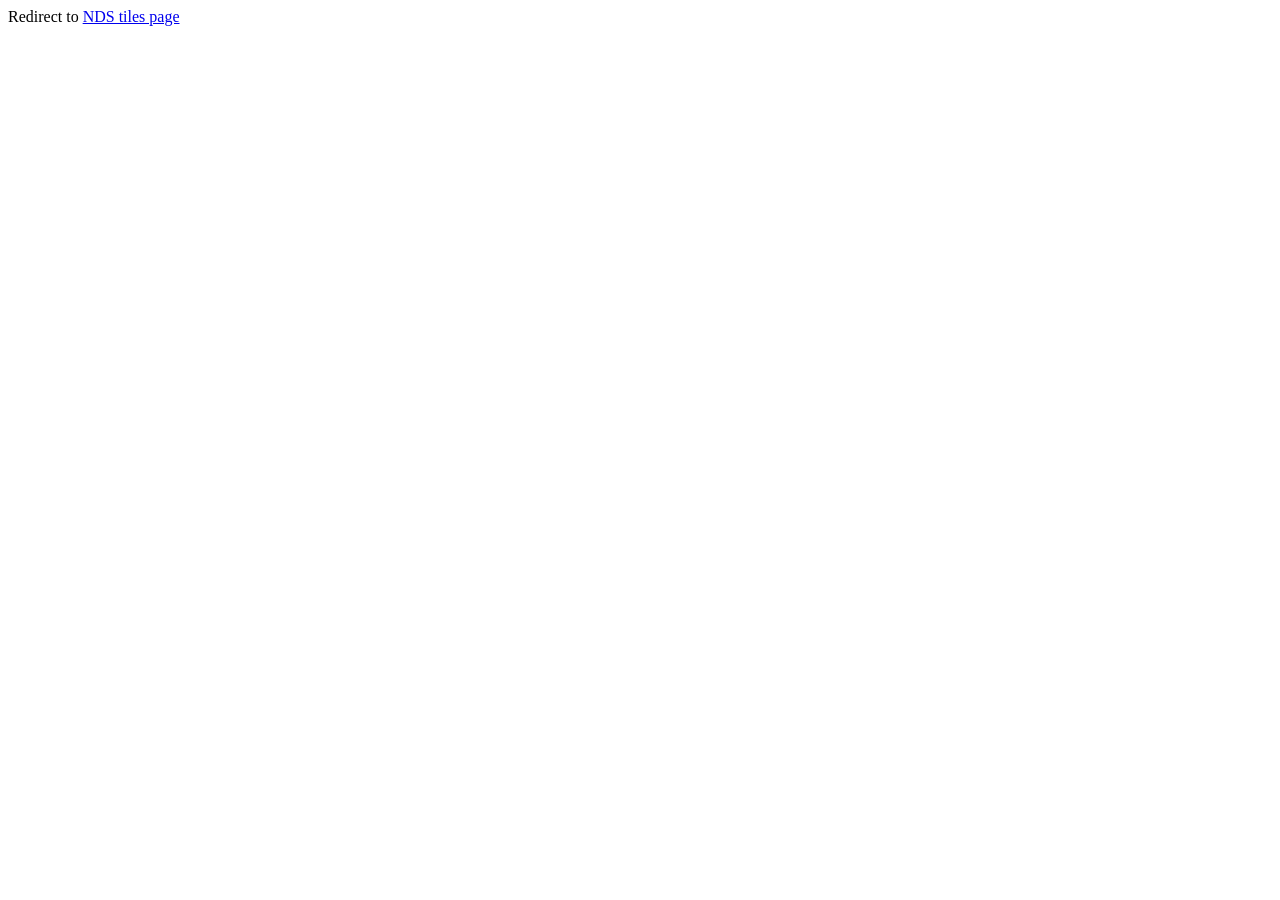
<file: index.html>
<!DOCTYPE html>
<html>
<head>
  <title>NDS tiles</title>
  <meta charset="utf-8" />
  <meta http-equiv="refresh" content="3; url=nds/index.html" />
</head>
<body>
  Redirect to <a href="nds/index.html">NDS tiles page</a>
</body>
</html>
</file>
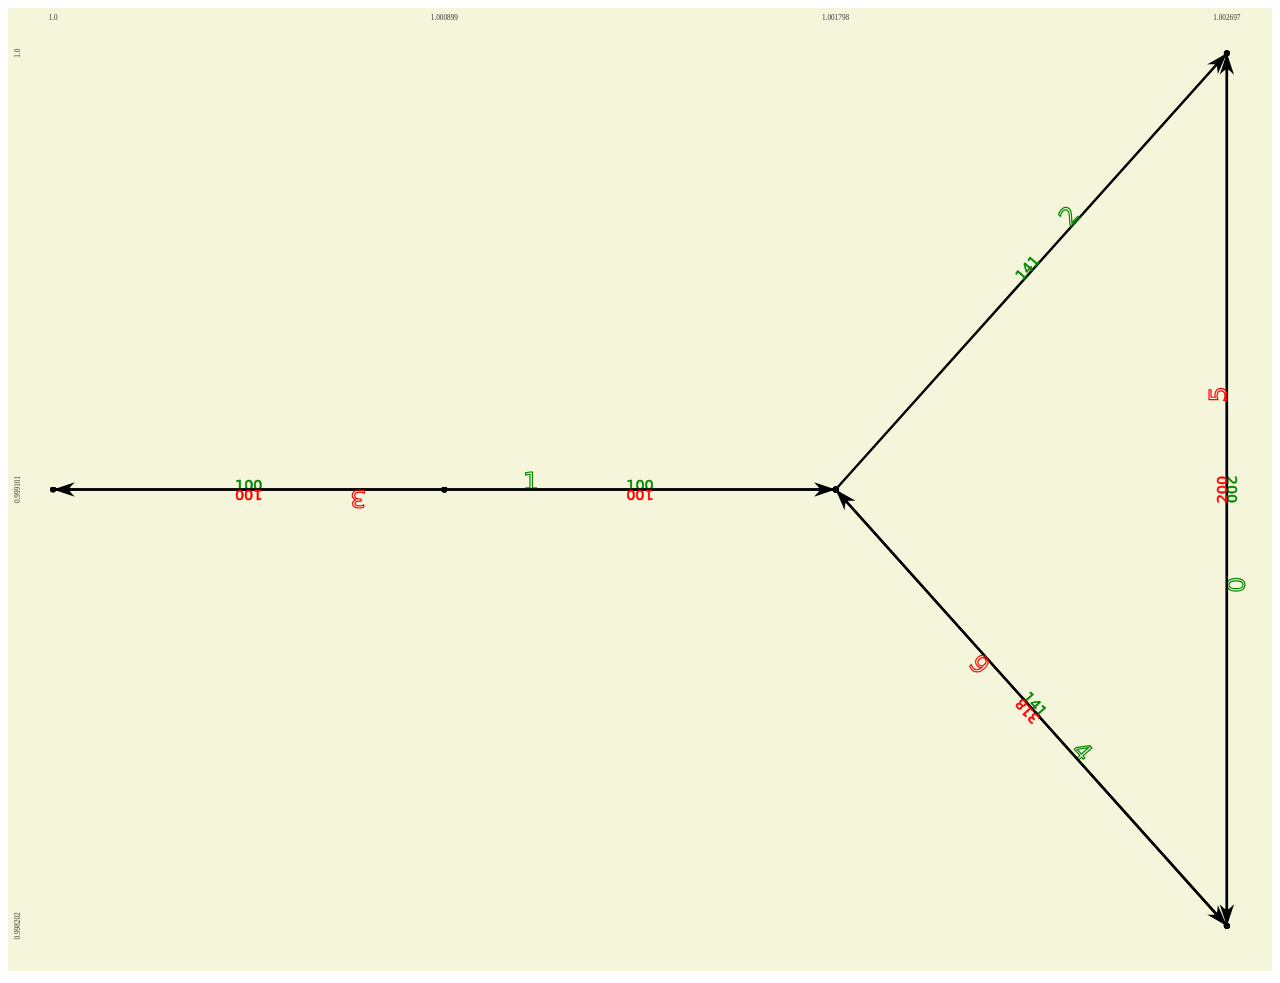
<file: presentations/gdb/images/example.html>
<!DOCTYPE HTML>
<html xmlns="http://www.w3.org/1999/xhtml" xml:lang="en">
<head><meta http-equiv="content-type" content="application/xhtml+xml; charset=utf-8"/>
  <style>
    svg { background-color: beige; }
    .node { stroke: #000; stroke-width: 4; fill: none; marker-end: url(#forward) }
    .node.forward { stroke-width: 2; stroke: #080; font-family: sans; font-size: 42px }
    .node.reverse { stroke-width: 2; stroke: #f00; font-family: sans; font-size: 42px }
    .segment { marker-start: url(#osm-node); marker-end: url(#osm-node); }
    .segment.weight { font-family: sans; font-size:24px; text-anchor:middle; stroke-width: 1;  }
    .segment.weight.forward { stroke: #080; fill: #080; }
    .segment.weight.reverse { stroke: #f00; fill: #f00; }
    .edge { stroke: #00f; stroke-width: 2; fill: none; }
    .edge.forward { stroke: #0c0; stroke-width: 1; marker-end: url(#forward) }
    .edge.backward { stroke: #f00; stroke-width: 1; marker-start: url(#reverse) }
    .edge.both { stroke: #fc0; stroke-width: 1; marker-end: url(#forward); marker-start: url(#reverse) }
    .coordinates { font-size: 12px; fill: #333 }
  </style>
</head>
<svg viewBox="0 0 2100 1600"
     xmlns="http://www.w3.org/2000/svg"
     xmlns:xlink="http://www.w3.org/1999/xlink">
  <defs>
    <marker id="forward" markerWidth="10" markerHeight="10" refX="9" refY="3" orient="auto" markerUnits="strokeWidth">
      <path d="M0,0 C3,3 3,3 0,6 L9,3 z" fill="#000" />
    </marker>

    <marker id="reverse" markerWidth="10" markerHeight="10" refX="0" refY="3" orient="auto" markerUnits="strokeWidth">
      <path d="M9,0 C6,3 6,3 9,6 L0,3 z" fill="#000" />
    </marker>

    <marker id="osm-node" markerWidth="10" markerHeight="10" refX="5" refY="5" orient="auto" markerUnits="strokeWidth">
      <circle cx="5" cy="5" r="5"  fill="#000" />
    </marker>
  </defs>
<path id="n0" class="node" d="M2025.0,75.0 L2025.0,1525.0" /><text><textPath class="node forward" xlink:href="#n0" startOffset="60%">0</textPath></text>
<path id="s0.0" class="segment" d="M2025.0,75.0 L2025.0,1525.0" /><text class="segment weight forward"><textPath xlink:href="#s0.0" startOffset="50%">200</textPath></text>
<path id="n1" class="node" d="M75.0,800.0 L725.0,800.0 L1375.0,800.0" /><text><textPath class="node forward" xlink:href="#n1" startOffset="60%">1</textPath></text>
<path id="s1.0" class="segment" d="M75.0,800.0 L725.0,800.0" /><text class="segment weight forward"><textPath xlink:href="#s1.0" startOffset="50%">100</textPath></text>
<path id="s1.1" class="segment" d="M725.0,800.0 L1375.0,800.0" /><text class="segment weight forward"><textPath xlink:href="#s1.1" startOffset="50%">100</textPath></text>
<path id="n2" class="node" d="M1375.0,800.0 L2025.0,75.0" /><text><textPath class="node forward" xlink:href="#n2" startOffset="60%">2</textPath></text>
<path id="s2.0" class="segment" d="M1375.0,800.0 L2025.0,75.0" /><text class="segment weight forward"><textPath xlink:href="#s2.0" startOffset="50%">141</textPath></text>
<path id="n3" class="node" d="M1375.0,800.0 L725.0,800.0 L75.0,800.0" /><text><textPath class="node reverse" xlink:href="#n3" startOffset="60%">3</textPath></text>
<path id="s3.0" class="segment" d="M1375.0,800.0 L725.0,800.0" /><text class="segment weight reverse"><textPath xlink:href="#s3.0" startOffset="50%">100</textPath></text>
<path id="s3.1" class="segment" d="M725.0,800.0 L75.0,800.0" /><text class="segment weight reverse"><textPath xlink:href="#s3.1" startOffset="50%">100</textPath></text>
<path id="n4" class="node" d="M1375.0,800.0 L2025.0,1525.0" /><text><textPath class="node forward" xlink:href="#n4" startOffset="60%">4</textPath></text>
<path id="s4.0" class="segment" d="M1375.0,800.0 L2025.0,1525.0" /><text class="segment weight forward"><textPath xlink:href="#s4.0" startOffset="50%">141</textPath></text>
<path id="n5" class="node" d="M2025.0,1525.0 L2025.0,75.0" /><text><textPath class="node reverse" xlink:href="#n5" startOffset="60%">5</textPath></text>
<path id="s5.0" class="segment" d="M2025.0,1525.0 L2025.0,75.0" /><text class="segment weight reverse"><textPath xlink:href="#s5.0" startOffset="50%">200</textPath></text>
<path id="n6" class="node" d="M2025.0,1525.0 L1375.0,800.0" /><text><textPath class="node reverse" xlink:href="#n6" startOffset="60%">6</textPath></text>
<path id="s6.0" class="segment" d="M2025.0,1525.0 L1375.0,800.0" /><text class="segment weight reverse"><textPath xlink:href="#s6.0" startOffset="50%">318</textPath></text>


<text x="2025.0" y="20" class="coordinates" text-anchor="middle">1.002697</text>
<text x="1375.0" y="20" class="coordinates" text-anchor="middle">1.001798</text>
<text x="75.0" y="20" class="coordinates" text-anchor="middle">1.0</text>
<text x="725.0" y="20" class="coordinates" text-anchor="middle">1.000899</text>
<text x="20" y="1525.0" transform="rotate(-90 20 1525.0)" class="coordinates" text-anchor="middle">0.998202</text>
<text x="20" y="75.0" transform="rotate(-90 20 75.0)" class="coordinates" text-anchor="middle">1.0</text>
<text x="20" y="800.0" transform="rotate(-90 20 800.0)" class="coordinates" text-anchor="middle">0.999101</text>

</svg></html>
</file>
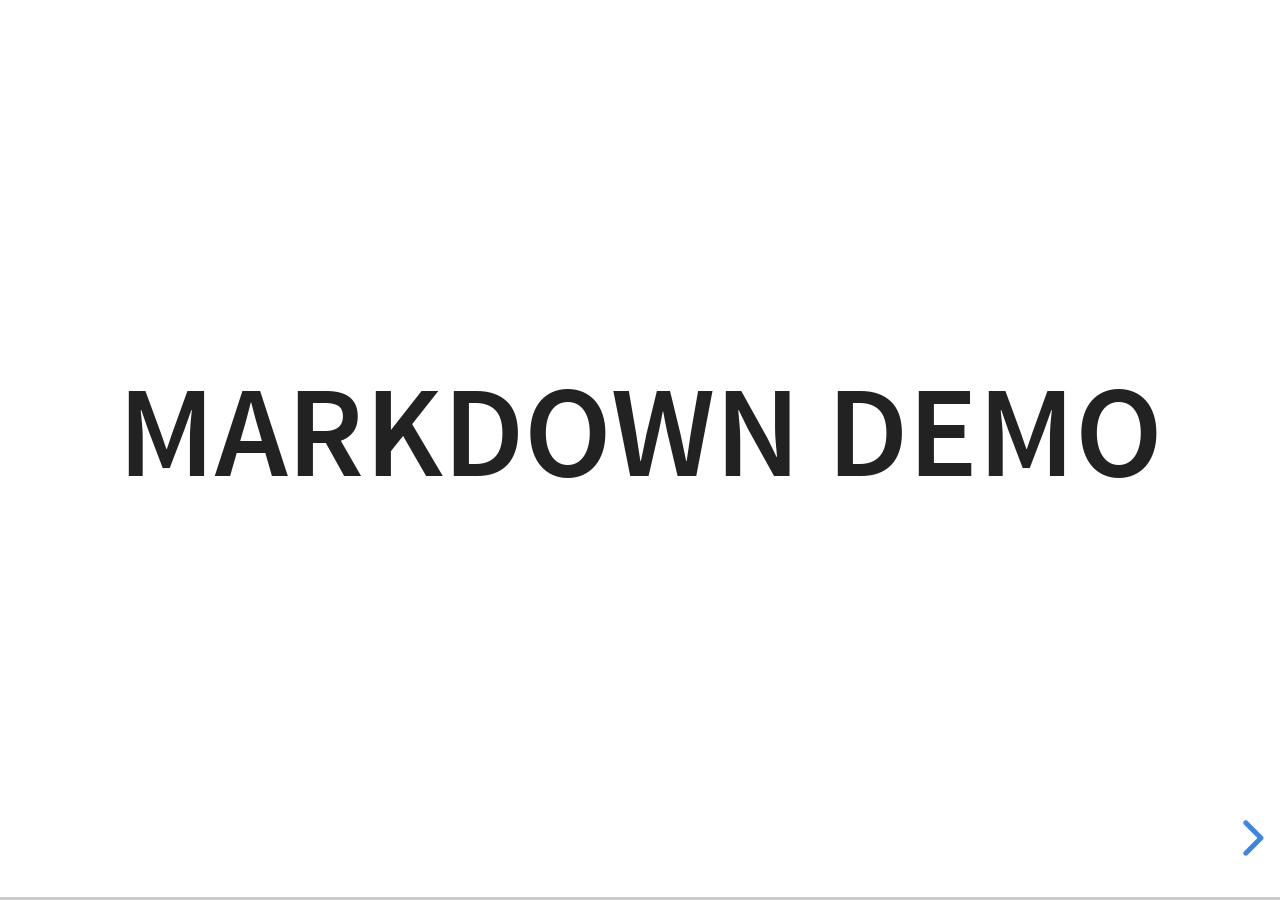
<file: presentations/gdb/plugin/markdown/example.html>
<!doctype html>
<html lang="en">

	<head>
		<meta charset="utf-8">

		<title>reveal.js - Markdown Demo</title>

		<link rel="stylesheet" href="../../css/reveal.css">
		<link rel="stylesheet" href="../../css/theme/white.css" id="theme">

        <link rel="stylesheet" href="../../lib/css/zenburn.css">
	</head>

	<body>

		<div class="reveal">

			<div class="slides">

                <!-- Use external markdown resource, separate slides by three newlines; vertical slides by two newlines -->
                <section data-markdown="example.md" data-separator="^\n\n\n" data-separator-vertical="^\n\n"></section>

                <!-- Slides are separated by three dashes (quick 'n dirty regular expression) -->
                <section data-markdown data-separator="---">
                    <script type="text/template">
                        ## Demo 1
                        Slide 1
                        ---
                        ## Demo 1
                        Slide 2
                        ---
                        ## Demo 1
                        Slide 3
                    </script>
                </section>

                <!-- Slides are separated by newline + three dashes + newline, vertical slides identical but two dashes -->
                <section data-markdown data-separator="^\n---\n$" data-separator-vertical="^\n--\n$">
                    <script type="text/template">
                        ## Demo 2
                        Slide 1.1

                        --

                        ## Demo 2
                        Slide 1.2

                        ---

                        ## Demo 2
                        Slide 2
                    </script>
                </section>

                <!-- No "extra" slides, since there are no separators defined (so they'll become horizontal rulers) -->
                <section data-markdown>
                    <script type="text/template">
                        A

                        ---

                        B

                        ---

                        C
                    </script>
                </section>

                <!-- Slide attributes -->
                <section data-markdown>
                    <script type="text/template">
                        <!-- .slide: data-background="#000000" -->
                        ## Slide attributes
                    </script>
                </section>

                <!-- Element attributes -->
                <section data-markdown>
                    <script type="text/template">
                        ## Element attributes
                        - Item 1 <!-- .element: class="fragment" data-fragment-index="2" -->
                        - Item 2 <!-- .element: class="fragment" data-fragment-index="1" -->
                    </script>
                </section>

                <!-- Code -->
                <section data-markdown>
                    <script type="text/template">
                        ```php
                        public function foo()
                        {
                            $foo = array(
                                'bar' => 'bar'
                            )
                        }
                        ```
                    </script>
                </section>

            </div>
		</div>

		<script src="../../lib/js/head.min.js"></script>
		<script src="../../js/reveal.js"></script>

		<script>

			Reveal.initialize({
				controls: true,
				progress: true,
				history: true,
				center: true,

				// Optional libraries used to extend on reveal.js
				dependencies: [
					{ src: '../../lib/js/classList.js', condition: function() { return !document.body.classList; } },
					{ src: 'marked.js', condition: function() { return !!document.querySelector( '[data-markdown]' ); } },
                    { src: 'markdown.js', condition: function() { return !!document.querySelector( '[data-markdown]' ); } },
                    { src: '../highlight/highlight.js', async: true, callback: function() { hljs.initHighlightingOnLoad(); } },
					{ src: '../notes/notes.js' }
				]
			});

		</script>

	</body>
</html>
</file>
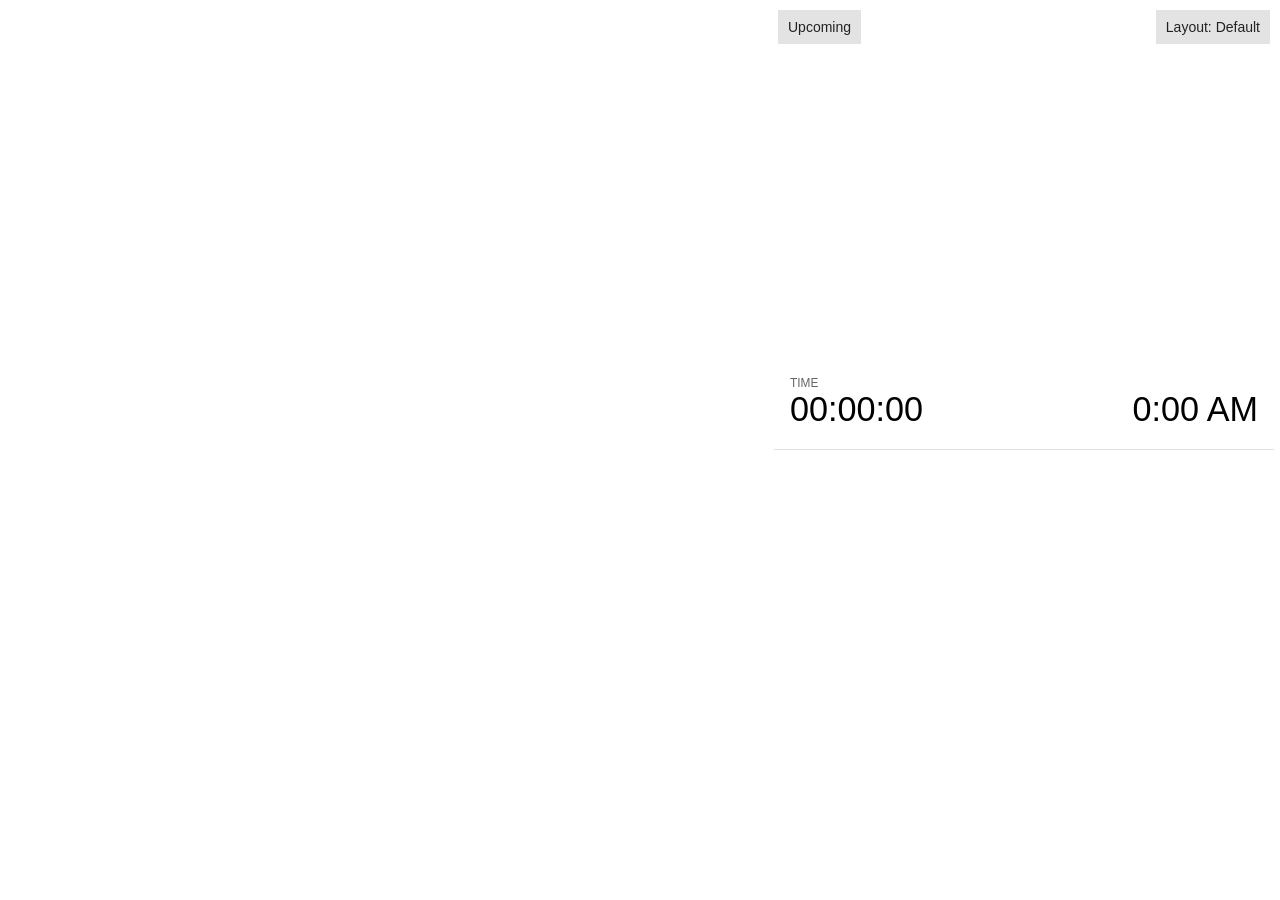
<file: presentations/gdb/plugin/notes/notes.html>
<!doctype html>
<html lang="en">
	<head>
		<meta charset="utf-8">

		<title>reveal.js - Slide Notes</title>

		<style>
			body {
				font-family: Helvetica;
				font-size: 18px;
			}

			#current-slide,
			#upcoming-slide,
			#speaker-controls {
				padding: 6px;
				box-sizing: border-box;
				-moz-box-sizing: border-box;
			}

			#current-slide iframe,
			#upcoming-slide iframe {
				width: 100%;
				height: 100%;
				border: 1px solid #ddd;
			}

			#current-slide .label,
			#upcoming-slide .label {
				position: absolute;
				top: 10px;
				left: 10px;
				z-index: 2;
			}

			.overlay-element {
				height: 34px;
				line-height: 34px;
				padding: 0 10px;
				text-shadow: none;
				background: rgba( 220, 220, 220, 0.8 );
				color: #222;
				font-size: 14px;
			}

			.overlay-element.interactive:hover {
				background: rgba( 220, 220, 220, 1 );
			}

			#current-slide {
				position: absolute;
				width: 60%;
				height: 100%;
				top: 0;
				left: 0;
				padding-right: 0;
			}

			#upcoming-slide {
				position: absolute;
				width: 40%;
				height: 40%;
				right: 0;
				top: 0;
			}

			/* Speaker controls */
			#speaker-controls {
				position: absolute;
				top: 40%;
				right: 0;
				width: 40%;
				height: 60%;
				overflow: auto;
				font-size: 18px;
			}

				.speaker-controls-time.hidden,
				.speaker-controls-notes.hidden {
					display: none;
				}

				.speaker-controls-time .label,
				.speaker-controls-pace .label,
				.speaker-controls-notes .label {
					text-transform: uppercase;
					font-weight: normal;
					font-size: 0.66em;
					color: #666;
					margin: 0;
				}

				.speaker-controls-time, .speaker-controls-pace {
					border-bottom: 1px solid rgba( 200, 200, 200, 0.5 );
					margin-bottom: 10px;
					padding: 10px 16px;
					padding-bottom: 20px;
					cursor: pointer;
				}

				.speaker-controls-time .reset-button {
					opacity: 0;
					float: right;
					color: #666;
					text-decoration: none;
				}
				.speaker-controls-time:hover .reset-button {
					opacity: 1;
				}

				.speaker-controls-time .timer,
				.speaker-controls-time .clock {
					width: 50%;
				}

				.speaker-controls-time .timer,
				.speaker-controls-time .clock,
				.speaker-controls-time .pacing .hours-value,
				.speaker-controls-time .pacing .minutes-value,
				.speaker-controls-time .pacing .seconds-value {
					font-size: 1.9em;
				}

				.speaker-controls-time .timer {
					float: left;
				}

				.speaker-controls-time .clock {
					float: right;
					text-align: right;
				}

				.speaker-controls-time span.mute {
					opacity: 0.3;
				}

				.speaker-controls-time .pacing-title {
					margin-top: 5px;
				}

				.speaker-controls-time .pacing.ahead {
					color: blue;
				}

				.speaker-controls-time .pacing.on-track {
					color: green;
				}

				.speaker-controls-time .pacing.behind {
					color: red;
				}

				.speaker-controls-notes {
					padding: 10px 16px;
				}

				.speaker-controls-notes .value {
					margin-top: 5px;
					line-height: 1.4;
					font-size: 1.2em;
				}

			/* Layout selector */
			#speaker-layout {
				position: absolute;
				top: 10px;
				right: 10px;
				color: #222;
				z-index: 10;
			}
				#speaker-layout select {
					position: absolute;
					width: 100%;
					height: 100%;
					top: 0;
					left: 0;
					border: 0;
					box-shadow: 0;
					cursor: pointer;
					opacity: 0;

					font-size: 1em;
					background-color: transparent;

					-moz-appearance: none;
					-webkit-appearance: none;
					-webkit-tap-highlight-color: rgba(0, 0, 0, 0);
				}

				#speaker-layout select:focus {
					outline: none;
					box-shadow: none;
				}

			.clear {
				clear: both;
			}

			/* Speaker layout: Wide */
			body[data-speaker-layout="wide"] #current-slide,
			body[data-speaker-layout="wide"] #upcoming-slide {
				width: 50%;
				height: 45%;
				padding: 6px;
			}

			body[data-speaker-layout="wide"] #current-slide {
				top: 0;
				left: 0;
			}

			body[data-speaker-layout="wide"] #upcoming-slide {
				top: 0;
				left: 50%;
			}

			body[data-speaker-layout="wide"] #speaker-controls {
				top: 45%;
				left: 0;
				width: 100%;
				height: 50%;
				font-size: 1.25em;
			}

			/* Speaker layout: Tall */
			body[data-speaker-layout="tall"] #current-slide,
			body[data-speaker-layout="tall"] #upcoming-slide {
				width: 45%;
				height: 50%;
				padding: 6px;
			}

			body[data-speaker-layout="tall"] #current-slide {
				top: 0;
				left: 0;
			}

			body[data-speaker-layout="tall"] #upcoming-slide {
				top: 50%;
				left: 0;
			}

			body[data-speaker-layout="tall"] #speaker-controls {
				padding-top: 40px;
				top: 0;
				left: 45%;
				width: 55%;
				height: 100%;
				font-size: 1.25em;
			}

			/* Speaker layout: Notes only */
			body[data-speaker-layout="notes-only"] #current-slide,
			body[data-speaker-layout="notes-only"] #upcoming-slide {
				display: none;
			}

			body[data-speaker-layout="notes-only"] #speaker-controls {
				padding-top: 40px;
				top: 0;
				left: 0;
				width: 100%;
				height: 100%;
				font-size: 1.25em;
			}

			@media screen and (max-width: 1080px) {
				body[data-speaker-layout="default"] #speaker-controls {
					font-size: 16px;
				}
			}

			@media screen and (max-width: 900px) {
				body[data-speaker-layout="default"] #speaker-controls {
					font-size: 14px;
				}
			}

			@media screen and (max-width: 800px) {
				body[data-speaker-layout="default"] #speaker-controls {
					font-size: 12px;
				}
			}

		</style>
	</head>

	<body>

		<div id="current-slide"></div>
		<div id="upcoming-slide"><span class="overlay-element label">Upcoming</span></div>
		<div id="speaker-controls">
			<div class="speaker-controls-time">
				<h4 class="label">Time <span class="reset-button">Click to Reset</span></h4>
				<div class="clock">
					<span class="clock-value">0:00 AM</span>
				</div>
				<div class="timer">
					<span class="hours-value">00</span><span class="minutes-value">:00</span><span class="seconds-value">:00</span>
				</div>
				<div class="clear"></div>

				<h4 class="label pacing-title" style="display: none">Pacing – Time to finish current slide</h4>
				<div class="pacing" style="display: none">
					<span class="hours-value">00</span><span class="minutes-value">:00</span><span class="seconds-value">:00</span>
				</div>
			</div>

			<div class="speaker-controls-notes hidden">
				<h4 class="label">Notes</h4>
				<div class="value"></div>
			</div>
		</div>
		<div id="speaker-layout" class="overlay-element interactive">
			<span class="speaker-layout-label"></span>
			<select class="speaker-layout-dropdown"></select>
		</div>

		<script src="../../plugin/markdown/marked.js"></script>
		<script>

			(function() {

				var notes,
					notesValue,
					currentState,
					currentSlide,
					upcomingSlide,
					layoutLabel,
					layoutDropdown,
					connected = false;

				var SPEAKER_LAYOUTS = {
					'default': 'Default',
					'wide': 'Wide',
					'tall': 'Tall',
					'notes-only': 'Notes only'
				};

				setupLayout();

				window.addEventListener( 'message', function( event ) {

					var data = JSON.parse( event.data );

					// The overview mode is only useful to the reveal.js instance
					// where navigation occurs so we don't sync it
					if( data.state ) delete data.state.overview;

					// Messages sent by the notes plugin inside of the main window
					if( data && data.namespace === 'reveal-notes' ) {
						if( data.type === 'connect' ) {
							handleConnectMessage( data );
						}
						else if( data.type === 'state' ) {
							handleStateMessage( data );
						}
					}
					// Messages sent by the reveal.js inside of the current slide preview
					else if( data && data.namespace === 'reveal' ) {
						if( /ready/.test( data.eventName ) ) {
							// Send a message back to notify that the handshake is complete
							window.opener.postMessage( JSON.stringify({ namespace: 'reveal-notes', type: 'connected'} ), '*' );
						}
						else if( /slidechanged|fragmentshown|fragmenthidden|paused|resumed/.test( data.eventName ) && currentState !== JSON.stringify( data.state ) ) {

							window.opener.postMessage( JSON.stringify({ method: 'setState', args: [ data.state ]} ), '*' );

						}
					}

				} );

				/**
				 * Called when the main window is trying to establish a
				 * connection.
				 */
				function handleConnectMessage( data ) {

					if( connected === false ) {
						connected = true;

						setupIframes( data );
						setupKeyboard();
						setupNotes();
						setupTimer();
					}

				}

				/**
				 * Called when the main window sends an updated state.
				 */
				function handleStateMessage( data ) {

					// Store the most recently set state to avoid circular loops
					// applying the same state
					currentState = JSON.stringify( data.state );

					// No need for updating the notes in case of fragment changes
					if ( data.notes ) {
						notes.classList.remove( 'hidden' );
						notesValue.style.whiteSpace = data.whitespace;
						if( data.markdown ) {
							notesValue.innerHTML = marked( data.notes );
						}
						else {
							notesValue.innerHTML = data.notes;
						}
					}
					else {
						notes.classList.add( 'hidden' );
					}

					// Update the note slides
					currentSlide.contentWindow.postMessage( JSON.stringify({ method: 'setState', args: [ data.state ] }), '*' );
					upcomingSlide.contentWindow.postMessage( JSON.stringify({ method: 'setState', args: [ data.state ] }), '*' );
					upcomingSlide.contentWindow.postMessage( JSON.stringify({ method: 'next' }), '*' );

				}

				// Limit to max one state update per X ms
				handleStateMessage = debounce( handleStateMessage, 200 );

				/**
				 * Forward keyboard events to the current slide window.
				 * This enables keyboard events to work even if focus
				 * isn't set on the current slide iframe.
				 */
				function setupKeyboard() {

					document.addEventListener( 'keydown', function( event ) {
						currentSlide.contentWindow.postMessage( JSON.stringify({ method: 'triggerKey', args: [ event.keyCode ] }), '*' );
					} );

				}

				/**
				 * Creates the preview iframes.
				 */
				function setupIframes( data ) {

					var params = [
						'receiver',
						'progress=false',
						'history=false',
						'transition=none',
						'autoSlide=0',
						'backgroundTransition=none'
					].join( '&' );

					var urlSeparator = /\?/.test(data.url) ? '&' : '?';
					var hash = '#/' + data.state.indexh + '/' + data.state.indexv;
					var currentURL = data.url + urlSeparator + params + '&postMessageEvents=true' + hash;
					var upcomingURL = data.url + urlSeparator + params + '&controls=false' + hash;

					currentSlide = document.createElement( 'iframe' );
					currentSlide.setAttribute( 'width', 1280 );
					currentSlide.setAttribute( 'height', 1024 );
					currentSlide.setAttribute( 'src', currentURL );
					document.querySelector( '#current-slide' ).appendChild( currentSlide );

					upcomingSlide = document.createElement( 'iframe' );
					upcomingSlide.setAttribute( 'width', 640 );
					upcomingSlide.setAttribute( 'height', 512 );
					upcomingSlide.setAttribute( 'src', upcomingURL );
					document.querySelector( '#upcoming-slide' ).appendChild( upcomingSlide );

				}

				/**
				 * Setup the notes UI.
				 */
				function setupNotes() {

					notes = document.querySelector( '.speaker-controls-notes' );
					notesValue = document.querySelector( '.speaker-controls-notes .value' );

				}

				function getTimings() {

					var slides = Reveal.getSlides();
					var defaultTiming = Reveal.getConfig().defaultTiming;
					if (defaultTiming == null) {
						return null;
					}
					var timings = [];
					for ( var i in slides ) {
						var slide = slides[i];
						var timing = defaultTiming;
						if( slide.hasAttribute( 'data-timing' )) {
							var t = slide.getAttribute( 'data-timing' );
							timing = parseInt(t);
							if( isNaN(timing) ) {
								console.warn("Could not parse timing '" + t + "' of slide " + i + "; using default of " + defaultTiming);
								timing = defaultTiming;
							}
						}
						timings.push(timing);
					}
					return timings;

				}

				/**
				 * Return the number of seconds allocated for presenting
				 * all slides up to and including this one.
				 */
				function getTimeAllocated(timings) {

					var slides = Reveal.getSlides();
					var allocated = 0;
					var currentSlide = Reveal.getSlidePastCount();
					for (var i in slides.slice(0, currentSlide + 1)) {
						allocated += timings[i];
					}
					return allocated;

				}

				/**
				 * Create the timer and clock and start updating them
				 * at an interval.
				 */
				function setupTimer() {

					var start = new Date(),
					timeEl = document.querySelector( '.speaker-controls-time' ),
					clockEl = timeEl.querySelector( '.clock-value' ),
					hoursEl = timeEl.querySelector( '.hours-value' ),
					minutesEl = timeEl.querySelector( '.minutes-value' ),
					secondsEl = timeEl.querySelector( '.seconds-value' ),
					pacingTitleEl = timeEl.querySelector( '.pacing-title' ),
					pacingEl = timeEl.querySelector( '.pacing' ),
					pacingHoursEl = pacingEl.querySelector( '.hours-value' ),
					pacingMinutesEl = pacingEl.querySelector( '.minutes-value' ),
					pacingSecondsEl = pacingEl.querySelector( '.seconds-value' );

					var timings = getTimings();
					if (timings !== null) {
						pacingTitleEl.style.removeProperty('display');
						pacingEl.style.removeProperty('display');
					}

					function _displayTime( hrEl, minEl, secEl, time) {

						var sign = Math.sign(time) == -1 ? "-" : "";
						time = Math.abs(Math.round(time / 1000));
						var seconds = time % 60;
						var minutes = Math.floor( time / 60 ) % 60 ;
						var hours = Math.floor( time / ( 60 * 60 )) ;
						hrEl.innerHTML = sign + zeroPadInteger( hours );
						if (hours == 0) {
							hrEl.classList.add( 'mute' );
						}
						else {
							hrEl.classList.remove( 'mute' );
						}
						minEl.innerHTML = ':' + zeroPadInteger( minutes );
						if (hours == 0 && minutes == 0) {
							minEl.classList.add( 'mute' );
						}
						else {
							minEl.classList.remove( 'mute' );
						}
						secEl.innerHTML = ':' + zeroPadInteger( seconds );
					}

					function _updateTimer() {

						var diff, hours, minutes, seconds,
						now = new Date();

						diff = now.getTime() - start.getTime();

						clockEl.innerHTML = now.toLocaleTimeString( 'en-US', { hour12: true, hour: '2-digit', minute:'2-digit' } );
						_displayTime( hoursEl, minutesEl, secondsEl, diff );
						if (timings !== null) {
							_updatePacing(diff);
						}

					}

					function _updatePacing(diff) {

						var slideEndTiming = getTimeAllocated(timings) * 1000;
						var currentSlide = Reveal.getSlidePastCount();
						var currentSlideTiming = timings[currentSlide] * 1000;
						var timeLeftCurrentSlide = slideEndTiming - diff;
						if (timeLeftCurrentSlide < 0) {
							pacingEl.className = 'pacing behind';
						}
						else if (timeLeftCurrentSlide < currentSlideTiming) {
							pacingEl.className = 'pacing on-track';
						}
						else {
							pacingEl.className = 'pacing ahead';
						}
						_displayTime( pacingHoursEl, pacingMinutesEl, pacingSecondsEl, timeLeftCurrentSlide );

					}

					// Update once directly
					_updateTimer();

					// Then update every second
					setInterval( _updateTimer, 1000 );

					function _resetTimer() {

						if (timings == null) {
							start = new Date();
						}
						else {
							// Reset timer to beginning of current slide
							var slideEndTiming = getTimeAllocated(timings) * 1000;
							var currentSlide = Reveal.getSlidePastCount();
							var currentSlideTiming = timings[currentSlide] * 1000;
							var previousSlidesTiming = slideEndTiming - currentSlideTiming;
							var now = new Date();
							start = new Date(now.getTime() - previousSlidesTiming);
						}
						_updateTimer();

					}

					timeEl.addEventListener( 'click', function() {
						_resetTimer();
						return false;
					} );

				}

				/**
				 * Sets up the speaker view layout and layout selector.
				 */
				function setupLayout() {

					layoutDropdown = document.querySelector( '.speaker-layout-dropdown' );
					layoutLabel = document.querySelector( '.speaker-layout-label' );

					// Render the list of available layouts
					for( var id in SPEAKER_LAYOUTS ) {
						var option = document.createElement( 'option' );
						option.setAttribute( 'value', id );
						option.textContent = SPEAKER_LAYOUTS[ id ];
						layoutDropdown.appendChild( option );
					}

					// Monitor the dropdown for changes
					layoutDropdown.addEventListener( 'change', function( event ) {

						setLayout( layoutDropdown.value );

					}, false );

					// Restore any currently persisted layout
					setLayout( getLayout() );

				}

				/**
				 * Sets a new speaker view layout. The layout is persisted
				 * in local storage.
				 */
				function setLayout( value ) {

					var title = SPEAKER_LAYOUTS[ value ];

					layoutLabel.innerHTML = 'Layout' + ( title ? ( ': ' + title ) : '' );
					layoutDropdown.value = value;

					document.body.setAttribute( 'data-speaker-layout', value );

					// Persist locally
					if( supportsLocalStorage() ) {
						window.localStorage.setItem( 'reveal-speaker-layout', value );
					}

				}

				/**
				 * Returns the ID of the most recently set speaker layout
				 * or our default layout if none has been set.
				 */
				function getLayout() {

					if( supportsLocalStorage() ) {
						var layout = window.localStorage.getItem( 'reveal-speaker-layout' );
						if( layout ) {
							return layout;
						}
					}

					// Default to the first record in the layouts hash
					for( var id in SPEAKER_LAYOUTS ) {
						return id;
					}

				}

				function supportsLocalStorage() {

					try {
						localStorage.setItem('test', 'test');
						localStorage.removeItem('test');
						return true;
					}
					catch( e ) {
						return false;
					}

				}

				function zeroPadInteger( num ) {

					var str = '00' + parseInt( num );
					return str.substring( str.length - 2 );

				}

				/**
				 * Limits the frequency at which a function can be called.
				 */
				function debounce( fn, ms ) {

					var lastTime = 0,
						timeout;

					return function() {

						var args = arguments;
						var context = this;

						clearTimeout( timeout );

						var timeSinceLastCall = Date.now() - lastTime;
						if( timeSinceLastCall > ms ) {
							fn.apply( context, args );
							lastTime = Date.now();
						}
						else {
							timeout = setTimeout( function() {
								fn.apply( context, args );
								lastTime = Date.now();
							}, ms - timeSinceLastCall );
						}

					}

				}

			})();

		</script>
	</body>
</html>
</file>
<file: presentations/gdb/css/theme/white.css>
/**
 * White theme for reveal.js. This is the opposite of the 'black' theme.
 *
 * By Hakim El Hattab, http://hakim.se
 */
@import url(../../lib/font/source-sans-pro/source-sans-pro.css);
section.has-dark-background, section.has-dark-background h1, section.has-dark-background h2, section.has-dark-background h3, section.has-dark-background h4, section.has-dark-background h5, section.has-dark-background h6 {
  color: #fff; }

/*********************************************
 * GLOBAL STYLES
 *********************************************/
body {
  background: #fff;
  background-color: #fff; }

.reveal {
  font-family: "Source Sans Pro", Helvetica, sans-serif;
  font-size: 42px;
  font-weight: normal;
  color: #222; }

::selection {
  color: #fff;
  background: #98bdef;
  text-shadow: none; }

::-moz-selection {
  color: #fff;
  background: #98bdef;
  text-shadow: none; }

.reveal .slides > section,
.reveal .slides > section > section {
  line-height: 1.3;
  font-weight: inherit; }

/*********************************************
 * HEADERS
 *********************************************/
.reveal h1,
.reveal h2,
.reveal h3,
.reveal h4,
.reveal h5,
.reveal h6 {
  margin: 0 0 20px 0;
  color: #222;
  font-family: "Source Sans Pro", Helvetica, sans-serif;
  font-weight: 600;
  line-height: 1.2;
  letter-spacing: normal;
  text-transform: uppercase;
  text-shadow: none;
  word-wrap: break-word; }

.reveal h1 {
  font-size: 2.5em; }

.reveal h2 {
  font-size: 1.6em; }

.reveal h3 {
  font-size: 1.3em; }

.reveal h4 {
  font-size: 1em; }

.reveal h1 {
  text-shadow: none; }

/*********************************************
 * OTHER
 *********************************************/
.reveal p {
  margin: 20px 0;
  line-height: 1.3; }

/* Ensure certain elements are never larger than the slide itself */
.reveal img,
.reveal video,
.reveal iframe {
  max-width: 95%;
  max-height: 95%; }

.reveal strong,
.reveal b {
  font-weight: bold; }

.reveal em {
  font-style: italic; }

.reveal ol,
.reveal dl,
.reveal ul {
  display: inline-block;
  text-align: left;
  margin: 0 0 0 1em; }

.reveal ol {
  list-style-type: decimal; }

.reveal ul {
  list-style-type: disc; }

.reveal ul ul {
  list-style-type: square; }

.reveal ul ul ul {
  list-style-type: circle; }

.reveal ul ul,
.reveal ul ol,
.reveal ol ol,
.reveal ol ul {
  display: block;
  margin-left: 40px; }

.reveal dt {
  font-weight: bold; }

.reveal dd {
  margin-left: 40px; }

.reveal blockquote {
  display: block;
  position: relative;
  width: 70%;
  margin: 20px auto;
  padding: 5px;
  font-style: italic;
  background: rgba(255, 255, 255, 0.05);
  box-shadow: 0px 0px 2px rgba(0, 0, 0, 0.2); }

.reveal blockquote p:first-child,
.reveal blockquote p:last-child {
  display: inline-block; }

.reveal q {
  font-style: italic; }

.reveal pre {
  display: block;
  position: relative;
  width: 90%;
  margin: 20px auto;
  text-align: left;
  font-size: 0.55em;
  font-family: monospace;
  line-height: 1.2em;
  word-wrap: break-word;
  box-shadow: 0px 0px 6px rgba(0, 0, 0, 0.3); }

.reveal code {
  font-family: monospace;
  text-transform: none; }

.reveal pre code {
  display: block;
  padding: 5px;
  overflow: auto;
  max-height: 400px;
  word-wrap: normal; }

.reveal table {
  margin: auto;
  border-collapse: collapse;
  border-spacing: 0; }

.reveal table th {
  font-weight: bold; }

.reveal table th,
.reveal table td {
  text-align: left;
  padding: 0.2em 0.5em 0.2em 0.5em;
  border-bottom: 1px solid; }

.reveal table th[align="center"],
.reveal table td[align="center"] {
  text-align: center; }

.reveal table th[align="right"],
.reveal table td[align="right"] {
  text-align: right; }

.reveal table tbody tr:last-child th,
.reveal table tbody tr:last-child td {
  border-bottom: none; }

.reveal sup {
  vertical-align: super; }

.reveal sub {
  vertical-align: sub; }

.reveal small {
  display: inline-block;
  font-size: 0.6em;
  line-height: 1.2em;
  vertical-align: top; }

.reveal small * {
  vertical-align: top; }

/*********************************************
 * LINKS
 *********************************************/
.reveal a {
  color: #2a76dd;
  text-decoration: none;
  -webkit-transition: color .15s ease;
  -moz-transition: color .15s ease;
  transition: color .15s ease; }

.reveal a:hover {
  color: #6ca0e8;
  text-shadow: none;
  border: none; }

.reveal .roll span:after {
  color: #fff;
  background: #1a53a1; }

/*********************************************
 * IMAGES
 *********************************************/
.reveal section img {
  margin: 15px 0px;
  background: rgba(255, 255, 255, 0.12);
  border: 4px solid #222;
  box-shadow: 0 0 10px rgba(0, 0, 0, 0.15); }

.reveal section img.plain {
  border: 0;
  box-shadow: none; }

.reveal a img {
  -webkit-transition: all .15s linear;
  -moz-transition: all .15s linear;
  transition: all .15s linear; }

.reveal a:hover img {
  background: rgba(255, 255, 255, 0.2);
  border-color: #2a76dd;
  box-shadow: 0 0 20px rgba(0, 0, 0, 0.55); }

/*********************************************
 * NAVIGATION CONTROLS
 *********************************************/
.reveal .controls {
  color: #2a76dd; }

/*********************************************
 * PROGRESS BAR
 *********************************************/
.reveal .progress {
  background: rgba(0, 0, 0, 0.2);
  color: #2a76dd; }

.reveal .progress span {
  -webkit-transition: width 800ms cubic-bezier(0.26, 0.86, 0.44, 0.985);
  -moz-transition: width 800ms cubic-bezier(0.26, 0.86, 0.44, 0.985);
  transition: width 800ms cubic-bezier(0.26, 0.86, 0.44, 0.985); }
</file>
<file: presentations/gdb/lib/css/zenburn.css>
/*

Zenburn style from voldmar.ru (c) Vladimir Epifanov <voldmar@voldmar.ru>
based on dark.css by Ivan Sagalaev

*/

.hljs {
  display: block;
  overflow-x: auto;
  padding: 0.5em;
  background: #3f3f3f;
  color: #dcdcdc;
}

.hljs-keyword,
.hljs-selector-tag,
.hljs-tag {
  color: #e3ceab;
}

.hljs-template-tag {
  color: #dcdcdc;
}

.hljs-number {
  color: #8cd0d3;
}

.hljs-variable,
.hljs-template-variable,
.hljs-attribute {
  color: #efdcbc;
}

.hljs-literal {
  color: #efefaf;
}

.hljs-subst {
  color: #8f8f8f;
}

.hljs-title,
.hljs-name,
.hljs-selector-id,
.hljs-selector-class,
.hljs-section,
.hljs-type {
  color: #efef8f;
}

.hljs-symbol,
.hljs-bullet,
.hljs-link {
  color: #dca3a3;
}

.hljs-deletion,
.hljs-string,
.hljs-built_in,
.hljs-builtin-name {
  color: #cc9393;
}

.hljs-addition,
.hljs-comment,
.hljs-quote,
.hljs-meta {
  color: #7f9f7f;
}


.hljs-emphasis {
  font-style: italic;
}

.hljs-strong {
  font-weight: bold;
}
</file>
